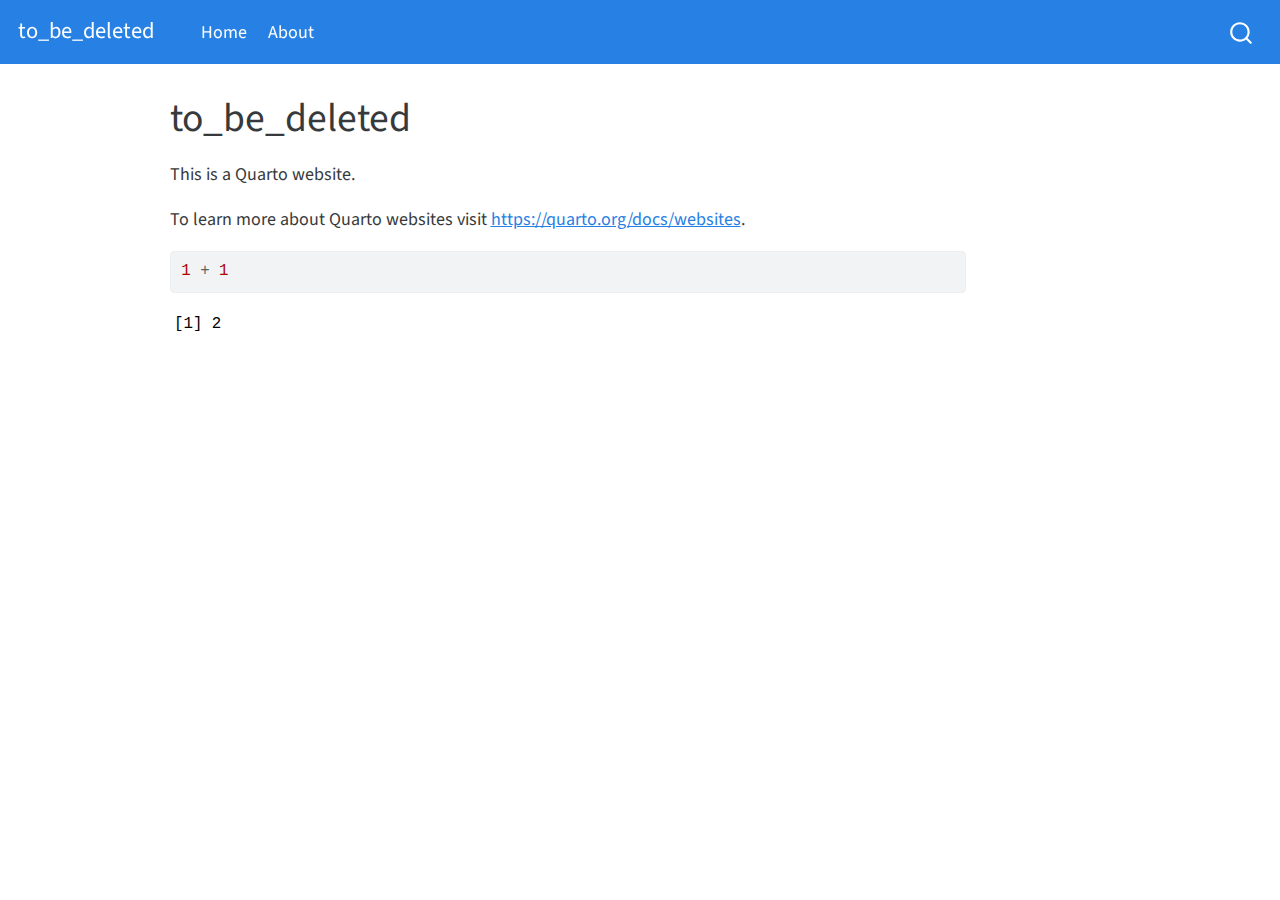
<file: docs/index.html>
<!DOCTYPE html>
<html xmlns="http://www.w3.org/1999/xhtml" lang="en" xml:lang="en"><head>

<meta charset="utf-8">
<meta name="generator" content="quarto-1.2.313">

<meta name="viewport" content="width=device-width, initial-scale=1.0, user-scalable=yes">


<title>to_be_deleted</title>
<style>
code{white-space: pre-wrap;}
span.smallcaps{font-variant: small-caps;}
div.columns{display: flex; gap: min(4vw, 1.5em);}
div.column{flex: auto; overflow-x: auto;}
div.hanging-indent{margin-left: 1.5em; text-indent: -1.5em;}
ul.task-list{list-style: none;}
ul.task-list li input[type="checkbox"] {
  width: 0.8em;
  margin: 0 0.8em 0.2em -1.6em;
  vertical-align: middle;
}
pre > code.sourceCode { white-space: pre; position: relative; }
pre > code.sourceCode > span { display: inline-block; line-height: 1.25; }
pre > code.sourceCode > span:empty { height: 1.2em; }
.sourceCode { overflow: visible; }
code.sourceCode > span { color: inherit; text-decoration: inherit; }
div.sourceCode { margin: 1em 0; }
pre.sourceCode { margin: 0; }
@media screen {
div.sourceCode { overflow: auto; }
}
@media print {
pre > code.sourceCode { white-space: pre-wrap; }
pre > code.sourceCode > span { text-indent: -5em; padding-left: 5em; }
}
pre.numberSource code
  { counter-reset: source-line 0; }
pre.numberSource code > span
  { position: relative; left: -4em; counter-increment: source-line; }
pre.numberSource code > span > a:first-child::before
  { content: counter(source-line);
    position: relative; left: -1em; text-align: right; vertical-align: baseline;
    border: none; display: inline-block;
    -webkit-touch-callout: none; -webkit-user-select: none;
    -khtml-user-select: none; -moz-user-select: none;
    -ms-user-select: none; user-select: none;
    padding: 0 4px; width: 4em;
    color: #aaaaaa;
  }
pre.numberSource { margin-left: 3em; border-left: 1px solid #aaaaaa;  padding-left: 4px; }
div.sourceCode
  {   }
@media screen {
pre > code.sourceCode > span > a:first-child::before { text-decoration: underline; }
}
code span.al { color: #ff0000; font-weight: bold; } /* Alert */
code span.an { color: #60a0b0; font-weight: bold; font-style: italic; } /* Annotation */
code span.at { color: #7d9029; } /* Attribute */
code span.bn { color: #40a070; } /* BaseN */
code span.bu { color: #008000; } /* BuiltIn */
code span.cf { color: #007020; font-weight: bold; } /* ControlFlow */
code span.ch { color: #4070a0; } /* Char */
code span.cn { color: #880000; } /* Constant */
code span.co { color: #60a0b0; font-style: italic; } /* Comment */
code span.cv { color: #60a0b0; font-weight: bold; font-style: italic; } /* CommentVar */
code span.do { color: #ba2121; font-style: italic; } /* Documentation */
code span.dt { color: #902000; } /* DataType */
code span.dv { color: #40a070; } /* DecVal */
code span.er { color: #ff0000; font-weight: bold; } /* Error */
code span.ex { } /* Extension */
code span.fl { color: #40a070; } /* Float */
code span.fu { color: #06287e; } /* Function */
code span.im { color: #008000; font-weight: bold; } /* Import */
code span.in { color: #60a0b0; font-weight: bold; font-style: italic; } /* Information */
code span.kw { color: #007020; font-weight: bold; } /* Keyword */
code span.op { color: #666666; } /* Operator */
code span.ot { color: #007020; } /* Other */
code span.pp { color: #bc7a00; } /* Preprocessor */
code span.sc { color: #4070a0; } /* SpecialChar */
code span.ss { color: #bb6688; } /* SpecialString */
code span.st { color: #4070a0; } /* String */
code span.va { color: #19177c; } /* Variable */
code span.vs { color: #4070a0; } /* VerbatimString */
code span.wa { color: #60a0b0; font-weight: bold; font-style: italic; } /* Warning */
</style>


<script src="site_libs/quarto-nav/quarto-nav.js"></script>
<script src="site_libs/quarto-nav/headroom.min.js"></script>
<script src="site_libs/clipboard/clipboard.min.js"></script>
<script src="site_libs/quarto-search/autocomplete.umd.js"></script>
<script src="site_libs/quarto-search/fuse.min.js"></script>
<script src="site_libs/quarto-search/quarto-search.js"></script>
<meta name="quarto:offset" content="./">
<script src="site_libs/quarto-html/quarto.js"></script>
<script src="site_libs/quarto-html/popper.min.js"></script>
<script src="site_libs/quarto-html/tippy.umd.min.js"></script>
<script src="site_libs/quarto-html/anchor.min.js"></script>
<link href="site_libs/quarto-html/tippy.css" rel="stylesheet">
<link href="site_libs/quarto-html/quarto-syntax-highlighting.css" rel="stylesheet" id="quarto-text-highlighting-styles">
<script src="site_libs/bootstrap/bootstrap.min.js"></script>
<link href="site_libs/bootstrap/bootstrap-icons.css" rel="stylesheet">
<link href="site_libs/bootstrap/bootstrap.min.css" rel="stylesheet" id="quarto-bootstrap" data-mode="light">
<script id="quarto-search-options" type="application/json">{
  "location": "navbar",
  "copy-button": false,
  "collapse-after": 3,
  "panel-placement": "end",
  "type": "overlay",
  "limit": 20,
  "language": {
    "search-no-results-text": "No results",
    "search-matching-documents-text": "matching documents",
    "search-copy-link-title": "Copy link to search",
    "search-hide-matches-text": "Hide additional matches",
    "search-more-match-text": "more match in this document",
    "search-more-matches-text": "more matches in this document",
    "search-clear-button-title": "Clear",
    "search-detached-cancel-button-title": "Cancel",
    "search-submit-button-title": "Submit"
  }
}</script>


<link rel="stylesheet" href="styles.css">
</head>

<body class="nav-fixed">

<div id="quarto-search-results"></div>
  <header id="quarto-header" class="headroom fixed-top">
    <nav class="navbar navbar-expand-lg navbar-dark ">
      <div class="navbar-container container-fluid">
      <div class="navbar-brand-container">
    <a class="navbar-brand" href="./index.html">
    <span class="navbar-title">to_be_deleted</span>
    </a>
  </div>
          <button class="navbar-toggler" type="button" data-bs-toggle="collapse" data-bs-target="#navbarCollapse" aria-controls="navbarCollapse" aria-expanded="false" aria-label="Toggle navigation" onclick="if (window.quartoToggleHeadroom) { window.quartoToggleHeadroom(); }">
  <span class="navbar-toggler-icon"></span>
</button>
          <div class="collapse navbar-collapse" id="navbarCollapse">
            <ul class="navbar-nav navbar-nav-scroll me-auto">
  <li class="nav-item">
    <a class="nav-link active" href="./index.html" aria-current="page">
 <span class="menu-text">Home</span></a>
  </li>  
  <li class="nav-item">
    <a class="nav-link" href="./about.html">
 <span class="menu-text">About</span></a>
  </li>  
</ul>
              <div id="quarto-search" class="" title="Search"></div>
          </div> <!-- /navcollapse -->
      </div> <!-- /container-fluid -->
    </nav>
</header>
<!-- content -->
<div id="quarto-content" class="quarto-container page-columns page-rows-contents page-layout-article page-navbar">
<!-- sidebar -->
<!-- margin-sidebar -->
    <div id="quarto-margin-sidebar" class="sidebar margin-sidebar">
        
    </div>
<!-- main -->
<main class="content" id="quarto-document-content">

<header id="title-block-header" class="quarto-title-block default">
<div class="quarto-title">
<h1 class="title">to_be_deleted</h1>
</div>



<div class="quarto-title-meta">

    
  
    
  </div>
  

</header>

<p>This is a Quarto website.</p>
<p>To learn more about Quarto websites visit <a href="https://quarto.org/docs/websites" class="uri">https://quarto.org/docs/websites</a>.</p>
<div class="cell">
<div class="sourceCode cell-code" id="cb1"><pre class="sourceCode r code-with-copy"><code class="sourceCode r"><span id="cb1-1"><a href="#cb1-1" aria-hidden="true" tabindex="-1"></a><span class="dv">1</span> <span class="sc">+</span> <span class="dv">1</span></span></code><button title="Copy to Clipboard" class="code-copy-button"><i class="bi"></i></button></pre></div>
<div class="cell-output cell-output-stdout">
<pre><code>[1] 2</code></pre>
</div>
</div>



</main> <!-- /main -->
<script id="quarto-html-after-body" type="application/javascript">
window.document.addEventListener("DOMContentLoaded", function (event) {
  const toggleBodyColorMode = (bsSheetEl) => {
    const mode = bsSheetEl.getAttribute("data-mode");
    const bodyEl = window.document.querySelector("body");
    if (mode === "dark") {
      bodyEl.classList.add("quarto-dark");
      bodyEl.classList.remove("quarto-light");
    } else {
      bodyEl.classList.add("quarto-light");
      bodyEl.classList.remove("quarto-dark");
    }
  }
  const toggleBodyColorPrimary = () => {
    const bsSheetEl = window.document.querySelector("link#quarto-bootstrap");
    if (bsSheetEl) {
      toggleBodyColorMode(bsSheetEl);
    }
  }
  toggleBodyColorPrimary();  
  const icon = "";
  const anchorJS = new window.AnchorJS();
  anchorJS.options = {
    placement: 'right',
    icon: icon
  };
  anchorJS.add('.anchored');
  const clipboard = new window.ClipboardJS('.code-copy-button', {
    target: function(trigger) {
      return trigger.previousElementSibling;
    }
  });
  clipboard.on('success', function(e) {
    // button target
    const button = e.trigger;
    // don't keep focus
    button.blur();
    // flash "checked"
    button.classList.add('code-copy-button-checked');
    var currentTitle = button.getAttribute("title");
    button.setAttribute("title", "Copied!");
    let tooltip;
    if (window.bootstrap) {
      button.setAttribute("data-bs-toggle", "tooltip");
      button.setAttribute("data-bs-placement", "left");
      button.setAttribute("data-bs-title", "Copied!");
      tooltip = new bootstrap.Tooltip(button, 
        { trigger: "manual", 
          customClass: "code-copy-button-tooltip",
          offset: [0, -8]});
      tooltip.show();    
    }
    setTimeout(function() {
      if (tooltip) {
        tooltip.hide();
        button.removeAttribute("data-bs-title");
        button.removeAttribute("data-bs-toggle");
        button.removeAttribute("data-bs-placement");
      }
      button.setAttribute("title", currentTitle);
      button.classList.remove('code-copy-button-checked');
    }, 1000);
    // clear code selection
    e.clearSelection();
  });
  function tippyHover(el, contentFn) {
    const config = {
      allowHTML: true,
      content: contentFn,
      maxWidth: 500,
      delay: 100,
      arrow: false,
      appendTo: function(el) {
          return el.parentElement;
      },
      interactive: true,
      interactiveBorder: 10,
      theme: 'quarto',
      placement: 'bottom-start'
    };
    window.tippy(el, config); 
  }
  const noterefs = window.document.querySelectorAll('a[role="doc-noteref"]');
  for (var i=0; i<noterefs.length; i++) {
    const ref = noterefs[i];
    tippyHover(ref, function() {
      // use id or data attribute instead here
      let href = ref.getAttribute('data-footnote-href') || ref.getAttribute('href');
      try { href = new URL(href).hash; } catch {}
      const id = href.replace(/^#\/?/, "");
      const note = window.document.getElementById(id);
      return note.innerHTML;
    });
  }
  const findCites = (el) => {
    const parentEl = el.parentElement;
    if (parentEl) {
      const cites = parentEl.dataset.cites;
      if (cites) {
        return {
          el,
          cites: cites.split(' ')
        };
      } else {
        return findCites(el.parentElement)
      }
    } else {
      return undefined;
    }
  };
  var bibliorefs = window.document.querySelectorAll('a[role="doc-biblioref"]');
  for (var i=0; i<bibliorefs.length; i++) {
    const ref = bibliorefs[i];
    const citeInfo = findCites(ref);
    if (citeInfo) {
      tippyHover(citeInfo.el, function() {
        var popup = window.document.createElement('div');
        citeInfo.cites.forEach(function(cite) {
          var citeDiv = window.document.createElement('div');
          citeDiv.classList.add('hanging-indent');
          citeDiv.classList.add('csl-entry');
          var biblioDiv = window.document.getElementById('ref-' + cite);
          if (biblioDiv) {
            citeDiv.innerHTML = biblioDiv.innerHTML;
          }
          popup.appendChild(citeDiv);
        });
        return popup.innerHTML;
      });
    }
  }
});
</script>
</div> <!-- /content -->



</body></html>
</file>
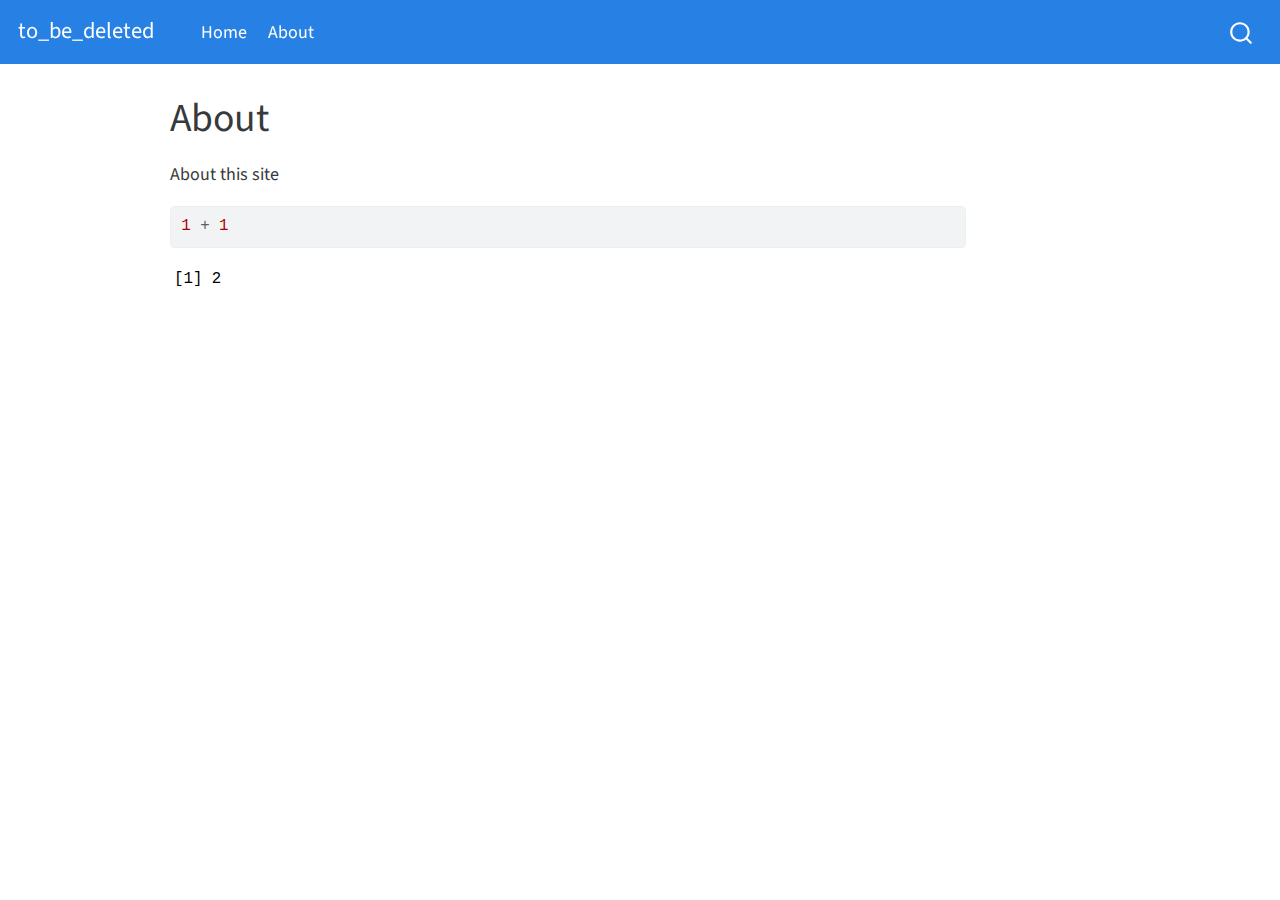
<file: docs/about.html>
<!DOCTYPE html>
<html xmlns="http://www.w3.org/1999/xhtml" lang="en" xml:lang="en"><head>

<meta charset="utf-8">
<meta name="generator" content="quarto-1.2.313">

<meta name="viewport" content="width=device-width, initial-scale=1.0, user-scalable=yes">


<title>to_be_deleted - About</title>
<style>
code{white-space: pre-wrap;}
span.smallcaps{font-variant: small-caps;}
div.columns{display: flex; gap: min(4vw, 1.5em);}
div.column{flex: auto; overflow-x: auto;}
div.hanging-indent{margin-left: 1.5em; text-indent: -1.5em;}
ul.task-list{list-style: none;}
ul.task-list li input[type="checkbox"] {
  width: 0.8em;
  margin: 0 0.8em 0.2em -1.6em;
  vertical-align: middle;
}
pre > code.sourceCode { white-space: pre; position: relative; }
pre > code.sourceCode > span { display: inline-block; line-height: 1.25; }
pre > code.sourceCode > span:empty { height: 1.2em; }
.sourceCode { overflow: visible; }
code.sourceCode > span { color: inherit; text-decoration: inherit; }
div.sourceCode { margin: 1em 0; }
pre.sourceCode { margin: 0; }
@media screen {
div.sourceCode { overflow: auto; }
}
@media print {
pre > code.sourceCode { white-space: pre-wrap; }
pre > code.sourceCode > span { text-indent: -5em; padding-left: 5em; }
}
pre.numberSource code
  { counter-reset: source-line 0; }
pre.numberSource code > span
  { position: relative; left: -4em; counter-increment: source-line; }
pre.numberSource code > span > a:first-child::before
  { content: counter(source-line);
    position: relative; left: -1em; text-align: right; vertical-align: baseline;
    border: none; display: inline-block;
    -webkit-touch-callout: none; -webkit-user-select: none;
    -khtml-user-select: none; -moz-user-select: none;
    -ms-user-select: none; user-select: none;
    padding: 0 4px; width: 4em;
    color: #aaaaaa;
  }
pre.numberSource { margin-left: 3em; border-left: 1px solid #aaaaaa;  padding-left: 4px; }
div.sourceCode
  {   }
@media screen {
pre > code.sourceCode > span > a:first-child::before { text-decoration: underline; }
}
code span.al { color: #ff0000; font-weight: bold; } /* Alert */
code span.an { color: #60a0b0; font-weight: bold; font-style: italic; } /* Annotation */
code span.at { color: #7d9029; } /* Attribute */
code span.bn { color: #40a070; } /* BaseN */
code span.bu { color: #008000; } /* BuiltIn */
code span.cf { color: #007020; font-weight: bold; } /* ControlFlow */
code span.ch { color: #4070a0; } /* Char */
code span.cn { color: #880000; } /* Constant */
code span.co { color: #60a0b0; font-style: italic; } /* Comment */
code span.cv { color: #60a0b0; font-weight: bold; font-style: italic; } /* CommentVar */
code span.do { color: #ba2121; font-style: italic; } /* Documentation */
code span.dt { color: #902000; } /* DataType */
code span.dv { color: #40a070; } /* DecVal */
code span.er { color: #ff0000; font-weight: bold; } /* Error */
code span.ex { } /* Extension */
code span.fl { color: #40a070; } /* Float */
code span.fu { color: #06287e; } /* Function */
code span.im { color: #008000; font-weight: bold; } /* Import */
code span.in { color: #60a0b0; font-weight: bold; font-style: italic; } /* Information */
code span.kw { color: #007020; font-weight: bold; } /* Keyword */
code span.op { color: #666666; } /* Operator */
code span.ot { color: #007020; } /* Other */
code span.pp { color: #bc7a00; } /* Preprocessor */
code span.sc { color: #4070a0; } /* SpecialChar */
code span.ss { color: #bb6688; } /* SpecialString */
code span.st { color: #4070a0; } /* String */
code span.va { color: #19177c; } /* Variable */
code span.vs { color: #4070a0; } /* VerbatimString */
code span.wa { color: #60a0b0; font-weight: bold; font-style: italic; } /* Warning */
</style>


<script src="site_libs/quarto-nav/quarto-nav.js"></script>
<script src="site_libs/quarto-nav/headroom.min.js"></script>
<script src="site_libs/clipboard/clipboard.min.js"></script>
<script src="site_libs/quarto-search/autocomplete.umd.js"></script>
<script src="site_libs/quarto-search/fuse.min.js"></script>
<script src="site_libs/quarto-search/quarto-search.js"></script>
<meta name="quarto:offset" content="./">
<script src="site_libs/quarto-html/quarto.js"></script>
<script src="site_libs/quarto-html/popper.min.js"></script>
<script src="site_libs/quarto-html/tippy.umd.min.js"></script>
<script src="site_libs/quarto-html/anchor.min.js"></script>
<link href="site_libs/quarto-html/tippy.css" rel="stylesheet">
<link href="site_libs/quarto-html/quarto-syntax-highlighting.css" rel="stylesheet" id="quarto-text-highlighting-styles">
<script src="site_libs/bootstrap/bootstrap.min.js"></script>
<link href="site_libs/bootstrap/bootstrap-icons.css" rel="stylesheet">
<link href="site_libs/bootstrap/bootstrap.min.css" rel="stylesheet" id="quarto-bootstrap" data-mode="light">
<script id="quarto-search-options" type="application/json">{
  "location": "navbar",
  "copy-button": false,
  "collapse-after": 3,
  "panel-placement": "end",
  "type": "overlay",
  "limit": 20,
  "language": {
    "search-no-results-text": "No results",
    "search-matching-documents-text": "matching documents",
    "search-copy-link-title": "Copy link to search",
    "search-hide-matches-text": "Hide additional matches",
    "search-more-match-text": "more match in this document",
    "search-more-matches-text": "more matches in this document",
    "search-clear-button-title": "Clear",
    "search-detached-cancel-button-title": "Cancel",
    "search-submit-button-title": "Submit"
  }
}</script>


<link rel="stylesheet" href="styles.css">
</head>

<body class="nav-fixed">

<div id="quarto-search-results"></div>
  <header id="quarto-header" class="headroom fixed-top">
    <nav class="navbar navbar-expand-lg navbar-dark ">
      <div class="navbar-container container-fluid">
      <div class="navbar-brand-container">
    <a class="navbar-brand" href="./index.html">
    <span class="navbar-title">to_be_deleted</span>
    </a>
  </div>
          <button class="navbar-toggler" type="button" data-bs-toggle="collapse" data-bs-target="#navbarCollapse" aria-controls="navbarCollapse" aria-expanded="false" aria-label="Toggle navigation" onclick="if (window.quartoToggleHeadroom) { window.quartoToggleHeadroom(); }">
  <span class="navbar-toggler-icon"></span>
</button>
          <div class="collapse navbar-collapse" id="navbarCollapse">
            <ul class="navbar-nav navbar-nav-scroll me-auto">
  <li class="nav-item">
    <a class="nav-link" href="./index.html">
 <span class="menu-text">Home</span></a>
  </li>  
  <li class="nav-item">
    <a class="nav-link active" href="./about.html" aria-current="page">
 <span class="menu-text">About</span></a>
  </li>  
</ul>
              <div id="quarto-search" class="" title="Search"></div>
          </div> <!-- /navcollapse -->
      </div> <!-- /container-fluid -->
    </nav>
</header>
<!-- content -->
<div id="quarto-content" class="quarto-container page-columns page-rows-contents page-layout-article page-navbar">
<!-- sidebar -->
<!-- margin-sidebar -->
    <div id="quarto-margin-sidebar" class="sidebar margin-sidebar">
        
    </div>
<!-- main -->
<main class="content" id="quarto-document-content">

<header id="title-block-header" class="quarto-title-block default">
<div class="quarto-title">
<h1 class="title">About</h1>
</div>



<div class="quarto-title-meta">

    
  
    
  </div>
  

</header>

<p>About this site</p>
<div class="cell">
<div class="sourceCode cell-code" id="cb1"><pre class="sourceCode r code-with-copy"><code class="sourceCode r"><span id="cb1-1"><a href="#cb1-1" aria-hidden="true" tabindex="-1"></a><span class="dv">1</span> <span class="sc">+</span> <span class="dv">1</span></span></code><button title="Copy to Clipboard" class="code-copy-button"><i class="bi"></i></button></pre></div>
<div class="cell-output cell-output-stdout">
<pre><code>[1] 2</code></pre>
</div>
</div>



</main> <!-- /main -->
<script id="quarto-html-after-body" type="application/javascript">
window.document.addEventListener("DOMContentLoaded", function (event) {
  const toggleBodyColorMode = (bsSheetEl) => {
    const mode = bsSheetEl.getAttribute("data-mode");
    const bodyEl = window.document.querySelector("body");
    if (mode === "dark") {
      bodyEl.classList.add("quarto-dark");
      bodyEl.classList.remove("quarto-light");
    } else {
      bodyEl.classList.add("quarto-light");
      bodyEl.classList.remove("quarto-dark");
    }
  }
  const toggleBodyColorPrimary = () => {
    const bsSheetEl = window.document.querySelector("link#quarto-bootstrap");
    if (bsSheetEl) {
      toggleBodyColorMode(bsSheetEl);
    }
  }
  toggleBodyColorPrimary();  
  const icon = "";
  const anchorJS = new window.AnchorJS();
  anchorJS.options = {
    placement: 'right',
    icon: icon
  };
  anchorJS.add('.anchored');
  const clipboard = new window.ClipboardJS('.code-copy-button', {
    target: function(trigger) {
      return trigger.previousElementSibling;
    }
  });
  clipboard.on('success', function(e) {
    // button target
    const button = e.trigger;
    // don't keep focus
    button.blur();
    // flash "checked"
    button.classList.add('code-copy-button-checked');
    var currentTitle = button.getAttribute("title");
    button.setAttribute("title", "Copied!");
    let tooltip;
    if (window.bootstrap) {
      button.setAttribute("data-bs-toggle", "tooltip");
      button.setAttribute("data-bs-placement", "left");
      button.setAttribute("data-bs-title", "Copied!");
      tooltip = new bootstrap.Tooltip(button, 
        { trigger: "manual", 
          customClass: "code-copy-button-tooltip",
          offset: [0, -8]});
      tooltip.show();    
    }
    setTimeout(function() {
      if (tooltip) {
        tooltip.hide();
        button.removeAttribute("data-bs-title");
        button.removeAttribute("data-bs-toggle");
        button.removeAttribute("data-bs-placement");
      }
      button.setAttribute("title", currentTitle);
      button.classList.remove('code-copy-button-checked');
    }, 1000);
    // clear code selection
    e.clearSelection();
  });
  function tippyHover(el, contentFn) {
    const config = {
      allowHTML: true,
      content: contentFn,
      maxWidth: 500,
      delay: 100,
      arrow: false,
      appendTo: function(el) {
          return el.parentElement;
      },
      interactive: true,
      interactiveBorder: 10,
      theme: 'quarto',
      placement: 'bottom-start'
    };
    window.tippy(el, config); 
  }
  const noterefs = window.document.querySelectorAll('a[role="doc-noteref"]');
  for (var i=0; i<noterefs.length; i++) {
    const ref = noterefs[i];
    tippyHover(ref, function() {
      // use id or data attribute instead here
      let href = ref.getAttribute('data-footnote-href') || ref.getAttribute('href');
      try { href = new URL(href).hash; } catch {}
      const id = href.replace(/^#\/?/, "");
      const note = window.document.getElementById(id);
      return note.innerHTML;
    });
  }
  const findCites = (el) => {
    const parentEl = el.parentElement;
    if (parentEl) {
      const cites = parentEl.dataset.cites;
      if (cites) {
        return {
          el,
          cites: cites.split(' ')
        };
      } else {
        return findCites(el.parentElement)
      }
    } else {
      return undefined;
    }
  };
  var bibliorefs = window.document.querySelectorAll('a[role="doc-biblioref"]');
  for (var i=0; i<bibliorefs.length; i++) {
    const ref = bibliorefs[i];
    const citeInfo = findCites(ref);
    if (citeInfo) {
      tippyHover(citeInfo.el, function() {
        var popup = window.document.createElement('div');
        citeInfo.cites.forEach(function(cite) {
          var citeDiv = window.document.createElement('div');
          citeDiv.classList.add('hanging-indent');
          citeDiv.classList.add('csl-entry');
          var biblioDiv = window.document.getElementById('ref-' + cite);
          if (biblioDiv) {
            citeDiv.innerHTML = biblioDiv.innerHTML;
          }
          popup.appendChild(citeDiv);
        });
        return popup.innerHTML;
      });
    }
  }
});
</script>
</div> <!-- /content -->



</body></html>
</file>
<file: docs/site_libs/quarto-html/tippy.css>
.tippy-box[data-animation=fade][data-state=hidden]{opacity:0}[data-tippy-root]{max-width:calc(100vw - 10px)}.tippy-box{position:relative;background-color:#333;color:#fff;border-radius:4px;font-size:14px;line-height:1.4;white-space:normal;outline:0;transition-property:transform,visibility,opacity}.tippy-box[data-placement^=top]>.tippy-arrow{bottom:0}.tippy-box[data-placement^=top]>.tippy-arrow:before{bottom:-7px;left:0;border-width:8px 8px 0;border-top-color:initial;transform-origin:center top}.tippy-box[data-placement^=bottom]>.tippy-arrow{top:0}.tippy-box[data-placement^=bottom]>.tippy-arrow:before{top:-7px;left:0;border-width:0 8px 8px;border-bottom-color:initial;transform-origin:center bottom}.tippy-box[data-placement^=left]>.tippy-arrow{right:0}.tippy-box[data-placement^=left]>.tippy-arrow:before{border-width:8px 0 8px 8px;border-left-color:initial;right:-7px;transform-origin:center left}.tippy-box[data-placement^=right]>.tippy-arrow{left:0}.tippy-box[data-placement^=right]>.tippy-arrow:before{left:-7px;border-width:8px 8px 8px 0;border-right-color:initial;transform-origin:center right}.tippy-box[data-inertia][data-state=visible]{transition-timing-function:cubic-bezier(.54,1.5,.38,1.11)}.tippy-arrow{width:16px;height:16px;color:#333}.tippy-arrow:before{content:"";position:absolute;border-color:transparent;border-style:solid}.tippy-content{position:relative;padding:5px 9px;z-index:1}
</file>
<file: docs/site_libs/quarto-html/quarto-syntax-highlighting.css>
/* quarto syntax highlight colors */
:root {
  --quarto-hl-ot-color: #003B4F;
  --quarto-hl-at-color: #657422;
  --quarto-hl-ss-color: #20794D;
  --quarto-hl-an-color: #5E5E5E;
  --quarto-hl-fu-color: #4758AB;
  --quarto-hl-st-color: #20794D;
  --quarto-hl-cf-color: #003B4F;
  --quarto-hl-op-color: #5E5E5E;
  --quarto-hl-er-color: #AD0000;
  --quarto-hl-bn-color: #AD0000;
  --quarto-hl-al-color: #AD0000;
  --quarto-hl-va-color: #111111;
  --quarto-hl-bu-color: inherit;
  --quarto-hl-ex-color: inherit;
  --quarto-hl-pp-color: #AD0000;
  --quarto-hl-in-color: #5E5E5E;
  --quarto-hl-vs-color: #20794D;
  --quarto-hl-wa-color: #5E5E5E;
  --quarto-hl-do-color: #5E5E5E;
  --quarto-hl-im-color: #00769E;
  --quarto-hl-ch-color: #20794D;
  --quarto-hl-dt-color: #AD0000;
  --quarto-hl-fl-color: #AD0000;
  --quarto-hl-co-color: #5E5E5E;
  --quarto-hl-cv-color: #5E5E5E;
  --quarto-hl-cn-color: #8f5902;
  --quarto-hl-sc-color: #5E5E5E;
  --quarto-hl-dv-color: #AD0000;
  --quarto-hl-kw-color: #003B4F;
}

/* other quarto variables */
:root {
  --quarto-font-monospace: SFMono-Regular, Menlo, Monaco, Consolas, "Liberation Mono", "Courier New", monospace;
}

pre > code.sourceCode > span {
  color: #003B4F;
}

code span {
  color: #003B4F;
}

code.sourceCode > span {
  color: #003B4F;
}

div.sourceCode,
div.sourceCode pre.sourceCode {
  color: #003B4F;
}

code span.ot {
  color: #003B4F;
}

code span.at {
  color: #657422;
}

code span.ss {
  color: #20794D;
}

code span.an {
  color: #5E5E5E;
}

code span.fu {
  color: #4758AB;
}

code span.st {
  color: #20794D;
}

code span.cf {
  color: #003B4F;
}

code span.op {
  color: #5E5E5E;
}

code span.er {
  color: #AD0000;
}

code span.bn {
  color: #AD0000;
}

code span.al {
  color: #AD0000;
}

code span.va {
  color: #111111;
}

code span.pp {
  color: #AD0000;
}

code span.in {
  color: #5E5E5E;
}

code span.vs {
  color: #20794D;
}

code span.wa {
  color: #5E5E5E;
  font-style: italic;
}

code span.do {
  color: #5E5E5E;
  font-style: italic;
}

code span.im {
  color: #00769E;
}

code span.ch {
  color: #20794D;
}

code span.dt {
  color: #AD0000;
}

code span.fl {
  color: #AD0000;
}

code span.co {
  color: #5E5E5E;
}

code span.cv {
  color: #5E5E5E;
  font-style: italic;
}

code span.cn {
  color: #8f5902;
}

code span.sc {
  color: #5E5E5E;
}

code span.dv {
  color: #AD0000;
}

code span.kw {
  color: #003B4F;
}

.prevent-inlining {
  content: "</";
}

/*# sourceMappingURL=debc5d5d77c3f9108843748ff7464032.css.map */
</file>
<file: docs/styles.css>
/* css styles */
</file>
